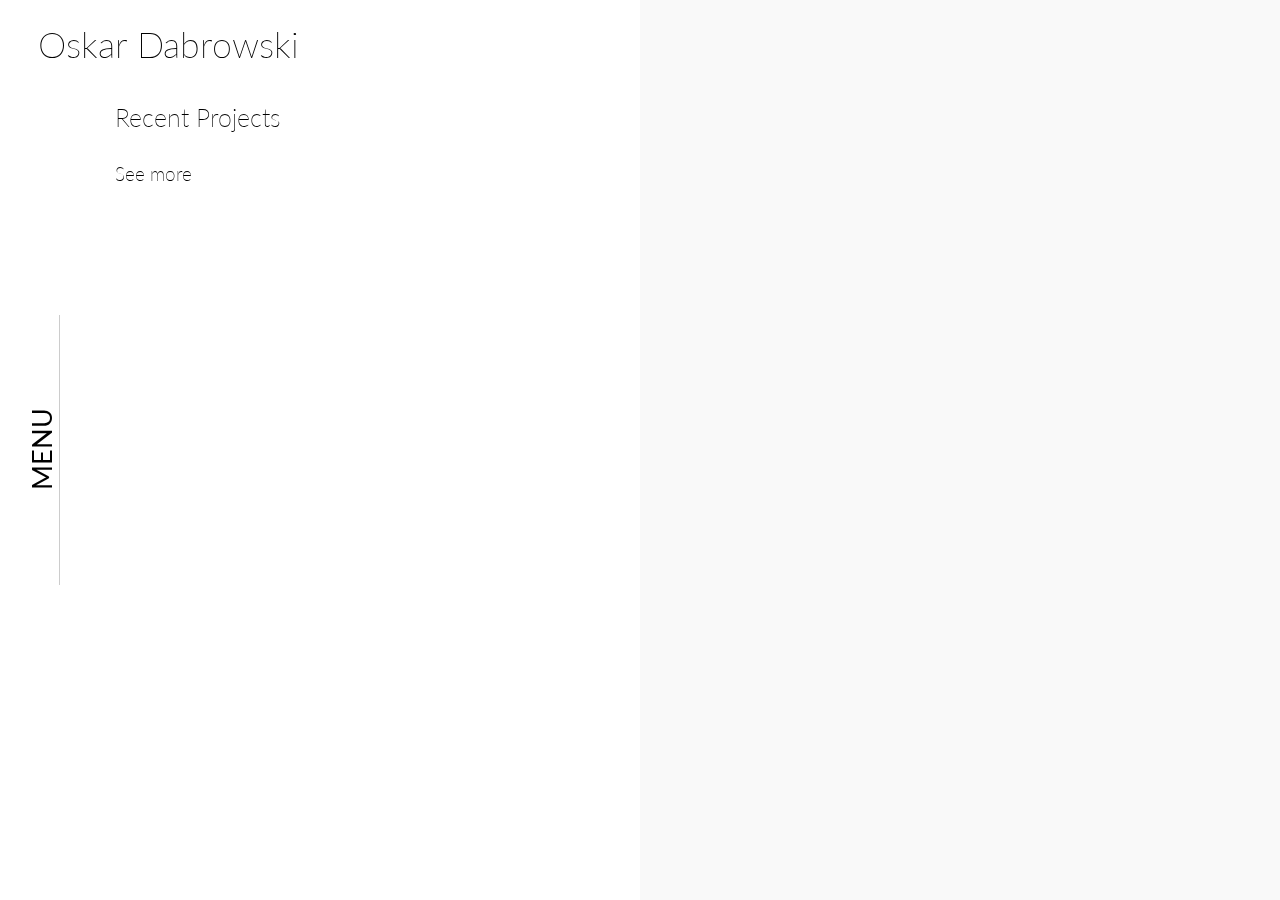
<file: index.html>
<!DOCTYPE html>
<html lang="en">

<head>
  <meta charset="utf-8">
  <meta name="viewport" content="width=device-width, initial-scale=1.0">
  <title>Oskar Dąbrowski | Art</title>
  <link rel="stylesheet" href="style.css">
</head>

<body id = "bd" onmousemove="popAtStart()">

    <header><h1 class="title"><a id="logoIndex" href= "index.html">Oskar Dabrowski</a></h1></header>
  <h2 class="recentProject">Recent Projects</h2>
  <div id="menuIcon">
    <span id = "menuSpan" onclick="openNav()">MENU</span>
  </div>
  <div class="nav-bar"></div>

  <!--    OVERLAY MENU     -->
  <nav id="myNav" class="overlay">
    <a href="javascript:void(0)" class="closebtn" onclick="closeNav()">&times;</a>
    <div class="overlay-content">
      <a href="index.html">Home</a>
      <a href="about.html">About</a>
      <a href="gallery.html">Gallery</a>
      <a href="contact.html">Contact</a>
    </div>

    <div id="cont" class="overlay-contact">
      <p>Oskar Dąbrowski</p>
      <p>+48 793641999</p>
      <p>oda.oskardabrowski@gmail.com</p>
      <br>
      <a class="sm" href="https://www.instagram.com/oda.browski/">INSTAGRAM</a>
      <a class="sm" href="https://www.facebook.com/dabrowskioskar/">FACEBOOK</a>
    <a class="sm" href="http://odabrowski.tumblr.com">TUMBLR</a>
    </div>
    </nav>

  <section id="list"></section>
  <div id="background"></div>
  <template id="paintingTemplate">
        <article class="painting">
            <div class="popupImg"><img src=""></div>
            <div id="arrowDiv"><img id="arrow" src="https://image.flaticon.com/icons/svg/25/25638.svg"></div>
            <div class="underline" id="paintingTitle" onmouseover="popImg(this)"  onclick="showFull(this)" ><a id="t1"></a><a id=t2></a></div>
        <br /></article>
        <br />
    </template>
    <h2><a class="seeMore" href="gallery.html">See more</a></h2>


          <script src="js/main.js"></script>

</body>
</html>
</file>
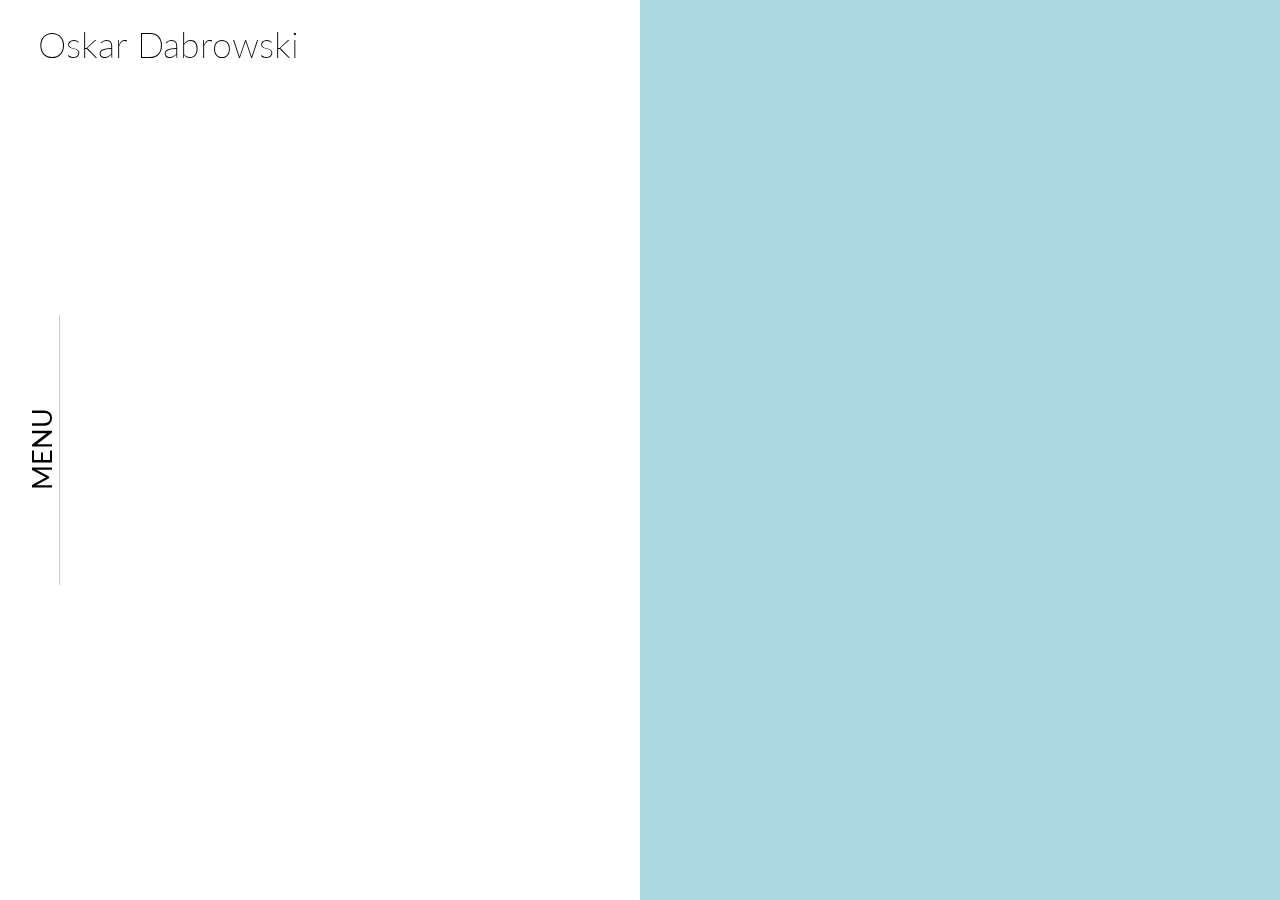
<file: about.html>
<!DOCTYPE html>
<html lang="en">

<head>
  <meta charset="utf-8">
  <meta name="viewport" content="width=device-width, initial-scale=1.0">
  <title>Oskar Dąbrowski | About</title>
  <link rel="stylesheet" href="style.css">
</head>

<body>

    <header><h1 class="title"><a id="logoIndex" href= "index.html">Oskar Dabrowski</a></h1></header>


  <div id="menuIcon">
    <span id = "menuSpan" onclick="openNav()">MENU</span>
  </div>
  <div class="nav-bar"></div>

  <!--    OVERLAY MENU     -->
  <nav id="myNav" class="overlay">
    <a href="javascript:void(0)" class="closebtn" onclick="closeNav()">&times;</a>
    <div class="overlay-content">
      <a href="index.html">Home</a>
      <a href="about.html">About</a>
      <a href="gallery.html">Gallery</a>
      <a href="contact.html">Contact</a>
    </div>

    <div id="cont" class="overlay-contact">
      <p>Oskar Dąbrowski</p>
      <p>+48 793641999</p>
      <p>oda.oskardabrowski@gmail.com</p>
      <br>
      <a class="sm" href="https://www.instagram.com/oda.browski/">INSTAGRAM</a>
      <a class="sm" href="https://www.facebook.com/dabrowskioskar/">FACEBOOK</a>
    <a class="sm" href="http://odabrowski.tumblr.com">TUMBLR</a>
    </div>
  </nav>


  <!-- <section id="list"></section> -->
  <div id="background2"></div>

    <img id="aboutIMG" />
     <p id="description">
  </p>
 <!-- <template id="paintingTemplate">
        <article class="painting">
            <br>

           <div class="popupImg"><img src=""></div>
            <br>

        </article>
    </template> -->


  <script src="js/mainAbout.js"></script>
</body>

</html>
</file>
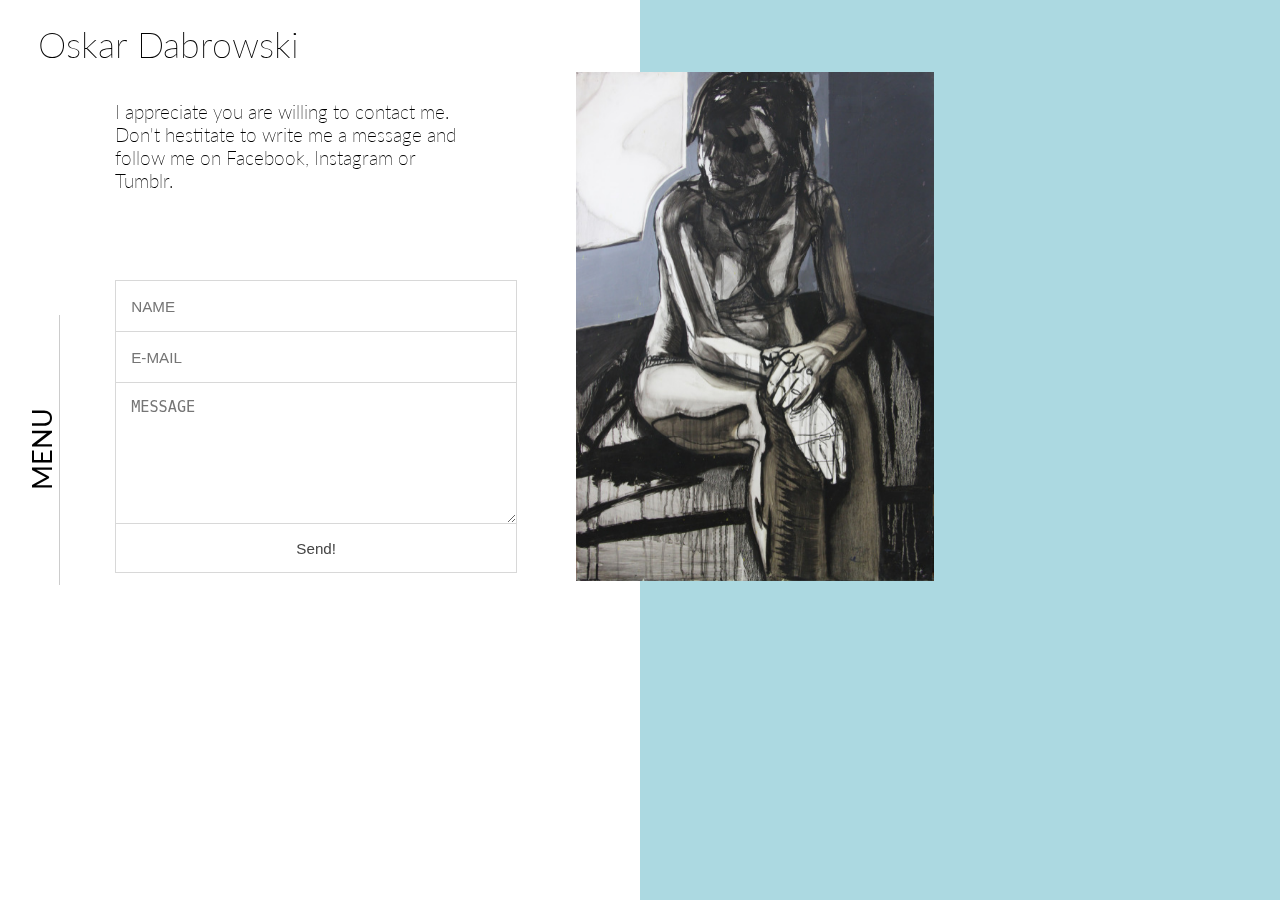
<file: contact.html>
<!DOCTYPE html>
<html lang="en">

<head>
  <meta charset="utf-8">
  <meta name="viewport" content="width=device-width, initial-scale=1.0">
  <title>Oskar Dąbrowski | Contact</title>
  <link rel="stylesheet" href="style.css">
</head>

<body>

    <header><h1 class="title"><a id="logoIndex" href= "index.html">Oskar Dabrowski</a></h1></header>

    <div class="introduction"><p>I appreciate you are willing to contact me.<br>Don't hestitate to write me a message and follow me on Facebook, Instagram or Tumblr.</p></div>

  <form class="contactForm">
    <input id="name" type="text" placeholder="NAME">
    <input id="email" type="text" placeholder="E-MAIL">
    <textarea id="message" type="text" placeholder="MESSAGE"></textarea>
  <input id="submit" type="submit" value="Send!">

  </form>

  <div id="menuIcon">
    <span id= "menuSpan" onclick="openNav()">MENU</span>
  </div>
  <div class="nav-bar"></div>

  <!--    OVERLAY MENU     -->
  <nav id="myNav" class="overlay">
    <a href="javascript:void(0)" class="closebtn" onclick="closeNav()">&times;</a>
    <div class="overlay-content">
      <a href="index.html">Home</a>
      <a href="about.html">About</a>
      <a href="gallery.html">Gallery</a>
      <a href="contact.html">Contact</a>
    </div>

    <div id="cont" class="overlay-contact">
      <p>Oskar Dąbrowski</p>
      <p>+48 793641999</p>
      <p>oda.oskardabrowski@gmail.com</p>
      <br>
      <a class="sm" href="https://www.instagram.com/oda.browski/">INSTAGRAM</a>
      <a class="sm" href="https://www.facebook.com/dabrowskioskar/">FACEBOOK</a>
    <a class="sm" href="http://odabrowski.tumblr.com">TUMBLR</a>
    </div>
  </nav>


  <!-- <section id="list"></section> -->
  <div id="background2"></div>
  <img id="aboutIMG" src="about.jpg" />
  <script src="js/mainContact.js"></script>
</body>

</html>
</file>
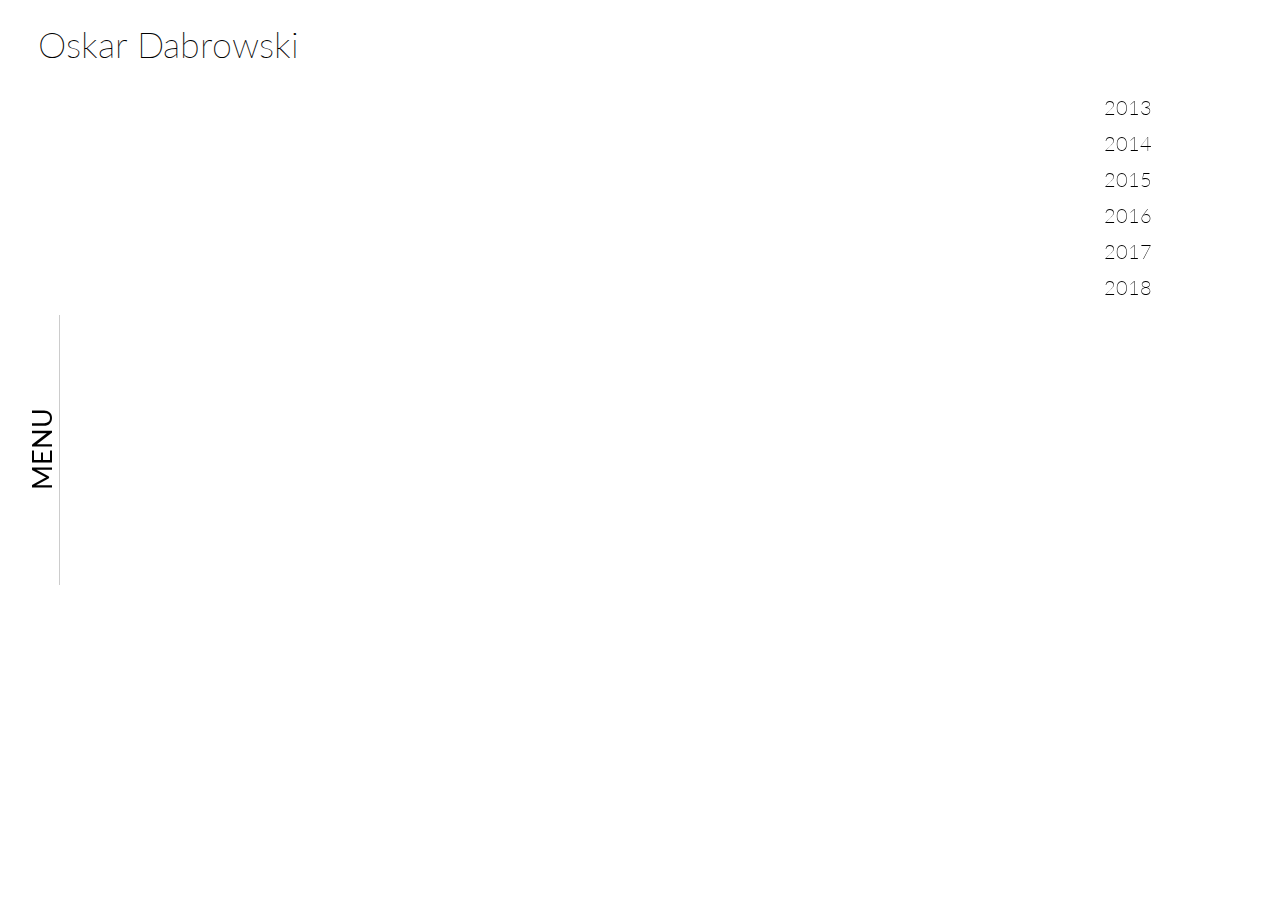
<file: gallery.html>
<!DOCTYPE html>
<html lang="en">

<head>
  <meta charset="utf-8">
  <meta name="viewport" content="width=device-width, initial-scale=1.0">
  <title>Oskar Dąbrowski | Gallery</title>
  <link rel="stylesheet" href="style.css">
</head>

<body>




    <header><h1 class="title"><a id="logoIndex" href= "index.html">Oskar Dabrowski</a></h1></header>

    <div id="menuIcon">
    <span id = "menuSpan" onclick="openNav()">MENU</span>
  </div>
  <div class="nav-bar"></div>

    <h2 id = "button2013" onclick="hideOtherYears(a2013)">2013</h2>
    <h2 id = "button2014" onclick="hideOtherYears(a2014)">2014</h2>
    <h2 id = "button2015" onclick="hideOtherYears(a2015)">2015</h2>
    <h2 id = "button2016" onclick="hideOtherYears(a2016)">2016</h2>
    <h2 id = "button2017" onclick="hideOtherYears(a2017)">2017</h2>
    <h2 id = "button2018" onclick="hideOtherYears(a2018)">2018</h2>


  <!--    OVERLAY MENU     -->
  <nav id="myNav" class="overlay">
    <a href="javascript:void(0)" class="closebtn" onclick="closeNav()">&times;</a>
    <div class="overlay-content">
      <a href="index.html">Home</a>
      <a href="about.html">About</a>
      <a href="gallery.html">Gallery</a>
      <a href="contact.html">Contact</a>
    </div>

    <div id="cont" class="overlay-contact">
      <p>Oskar Dąbrowski</p>
      <p>+48 793641999</p>
      <p>oda.oskardabrowski@gmail.com</p>
      <br>
      <a class="sm" href="https://www.instagram.com/oda.browski/">INSTAGRAM</a>
      <a class="sm" href="https://www.facebook.com/dabrowskioskar/">FACEBOOK</a>
    <a class="sm" href="http://odabrowski.tumblr.com">TUMBLR</a>
    </div>
  </nav>

            <div class="parent">
                <div id="leftImg"></div>
                <div id="rightImg"></div>
            </div>

    <section id="wrapper"></section>
    <template id = "paintingTemplate">
        <article id="painting">
        </article>
    </template>
  <script src="js/mainGallery.js"></script>
</body>

</html>
</file>
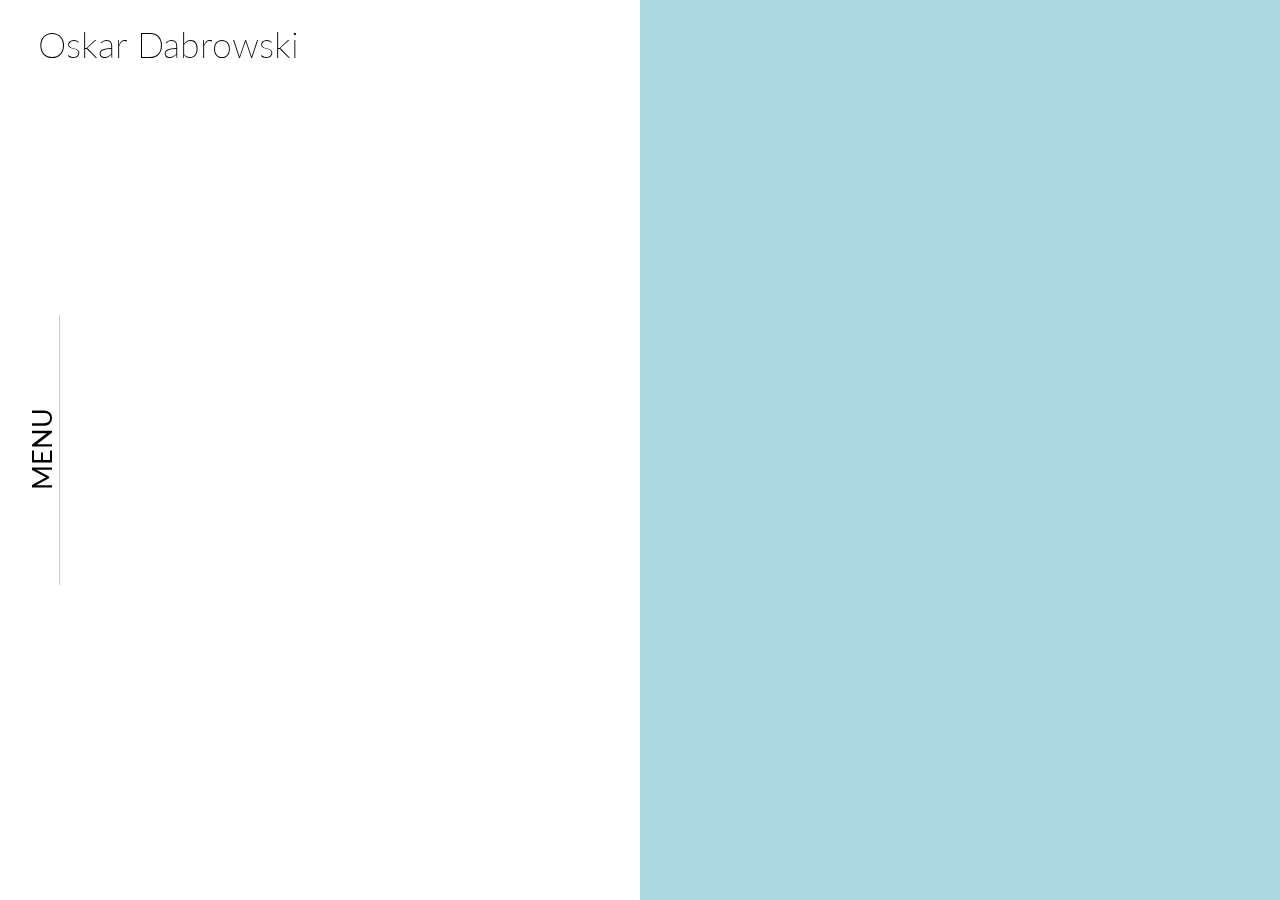
<file: video.html>
<!DOCTYPE html>
<html lang="en">

<head>
  <meta charset="utf-8">
  <meta name="viewport" content="width=device-width, initial-scale=1.0">
  <title>Oskar Dąbrowski | Video</title>
  <link rel="stylesheet" href="style.css">
</head>

<body>

  <h1 class="title"><a id="logoIndex" href= "index.html">Oskar Dabrowski</a></h1>


  <div id="menuIcon">
    <span id = "menuSpan" onclick="openNav()">MENU</span>
  </div>
  <div class="nav-bar"></div>

  <!--    OVERLAY MENU     -->
  <div id="myNav" class="overlay">
    <a href="javascript:void(0)" class="closebtn" onclick="closeNav()">&times;</a>
    <div class="overlay-content">
      <a href="index.html">Home</a>
      <a href="about.html">About</a>
      <a href="gallery.html">Gallery</a>
      <a href="contact.html">Contact</a>
    </div>

    <div id="cont" class="overlay-contact">
      <p>Oskar Dąbrowski</p>
      <p>+48 793641999</p>
      <p>oda.oskardabrowski@gmail.com</p>
      <br>
      <a class="sm" href="www.instagram.com">INSTAGRAM</a>
      <a class="sm" href="www.facebook.com">FACEBOOK</a>
    </div>
  </div>


  <div id="background2"></div>
<iframe style="padding: 5% 0% 0% 28%;" width="560" height="315" src="https://www.youtube.com/embed/sy0zOfvij28" frameborder="0" allowfullscreen=""></iframe>

<iframe style="padding: 5% 25% 0% 28%;" width="560" height="315" src="https://www.youtube.com/embed/YY0ijSakn84" frameborder="0" allowfullscreen=""></iframe>


  <script src="js/mainAbout.js"></script>
</body>

</html>
</file>
<file: style.css>
@import url('https://fonts.googleapis.com/css?family=Lato:300,400');

/* ----------- CSS Reset ----------- */
html, body, div, span, object, iframe, h1, h2, h3, h4, h5, h6, p,
blockquote, pre, abbr, address, cite, code, del, dfn, em, img, ins, kbd, q,
samp, small, strong, sub, sup, var, b, i, dl, dt, dd, ol, ul, li, fieldset,
form, label, legend, table, caption, tbody, tfoot, thead, tr, th, td, article,
aside, canvas, details, figcaption, figure, footer, header, hgroup, menu, nav,
section, summary, time, mark, audio, video {
  margin: 0;
  padding: 0;
  border: 0;
  outline: 0;
  font-size: 100%;
  vertical-align: baseline;
  background: transparent;
}

body {
  font-family: 'Lato', sans-serif;
  font-size: 19px;
  font-weight: 400;
}


/* ----------- Mobile Screens -----------*/

@media screen and (max-width: 812px) {
  body {
    background-color: #f9f9f9;
  }
  .overlay a {
    font-size: 20px
  }
  .overlay .closebtn {
    font-size: 40px;
    top: 15px;
    right: 35px;
  }


  /* ----------- Mobile Background ----------- */
  #background {
    position: fixed;
    top: 0px;
    background-color: #f9f9f9;
    z-index: -100;
  }


  /* ----------- Mobile Website Title  "Oskar Dabrowski" ----------- */
  .title {
    font-size: 1.1em;
    font-weight: 200;
    line-height: 1.3em;
    padding-left: 4%;
    padding-top: 5%;
    padding-bottom: 4%
    transition: 1s;
  }


  /* ----------- Mobile Image from Wordpress styling----------- */
  .popupImg {
    top: 0;
    height: auto;
    position: relative;
    z-index: 15;
    margin-left: 5%;
    margin-right: 5%;
    padding-bottom: 0.8em;
    overflow-x: hidden;
  }

  .popupImg img {
    width:150vw;
    max-width: 100%;
      height: auto;
  }

  /* ----------- Mobile Art title "Name" ----------- */
  #t1 {
    font-size: 1.2em;
    font-weight: 400;
    padding-left: 1.5em;
  }


  /* ----------- Mobile Art title 2 "Date" ----------- */
  #paintingTitle #t2 {
    text-transform: uppercase;
    font-size: 0.8em;
    font-weight: 200;
    margin-left: 8px;
  }


  /* ----------- Mobile Menu "menu" ----------- */
  #menuIcon {
    position: absolute;
    right: 2%;
    top: 2%;
    font-size: 1.5em;
    cursor: pointer;
  }


  /* ----------- Mobile Menu Open ----------- */
  .overlay-content {
    position: relative;
    top: 28%;
    width: 25%;
    text-align: left;
    z-index: 2;
    left: 2%;
  }
  .overlay a {
    padding: 8px;
    text-decoration: none;
    font-size: 1.8em;
    color: #818181;
    display: block;
    transition: 0.3s;
  }
  .overlay a:hover, .overlay a:focus {
    color: #f1f1f1;
  }
  .overlay .closebtn {
    position: absolute;
    top: 20px;
    right: 45px;
    font-size: 60px;
  }


  /* ----------- Mobile Contact Open -----------
  --------Contact details in "About"------------*/
  .overlay-contact {
    display: none;
  }


  /* ----------- Mobile Social Media Hover -----------
 I think we should put them into footer*/
  .overlay .sm:hover, .overlay .sm:focus {
    color: darkgray;
  }

  /* ----------- Mobile About img/text ----------- */

    #aboutIMG{
        display:none;}


  #description {
      font-family: 'Lato', sans-serif;
      font-size: 18px;
      font-weight: 200;
      padding-left: 2vw;
      padding-top: 10%;
      padding-bottom: 10%;
      padding-right: 2vw;
      margin-left: 5vw;
        margin-right: 5vw;
  }


/* ----------- Mobile Contact Form ----------- */

    .contactForm {
    max-width: 300px;
    margin: 10% auto;
  }
    .introduction p{
        font-size: 0.8em;
        font-weight: 300;
        margin: 7% 12%;
    }

    input, textarea, #submit {
    outline:none;
    border: solid 1px #d8d8d8;
    transition: all 0.2s ease-in-out;
    font-size: 0.8em;
    background: transparent;
    color: #444;
    font-weight: 200;

  }

  input {
    width: 90%;
    height: 30px;
    padding: 0px 15px 0px 15px;
  }

  textarea {
    width: 90%;
    height: 110px;
    max-height: 110px;
    padding: 15px;
    outline: none;

  }

  #submit {
      width: 100%;
      padding: 0;
      font-family: 'Lato', sans-serif;
  }



/* ----------- Mobile Gallery ----------- */

    h2[id*=button20]{
        display: inline-block;
        font-size: 0.8em;
        margin-left: 1.38em;
        padding: 1em 0.1em;
        cursor: pointer;
    }

  /* ----------- Mobile H2 "Recent Projects"/"See More" ----------- */
.recentProject{
  font-size: 24px;
  font-weight: 200;
  line-height: 36px;
  text-align: center;
  padding: 6vw;
}
.seeMore {
  display: none;
}


 .parent{
    margin: 2% 5% 2% 5%;
    display: flex;
    flex-direction: column;
}
    #leftImg img{
        width: 100%;
    }
      #rightImg img{
        width: 100%;
    }

    #arrow{
        display: none;
    }





}/*-----------END OF MOBILE MEDIA QUERY------------*/
      /*--------LAPTOP BELOW----------*/







/* ----------- Laptop Screens ----------- */

@media screen
and (min-width: 815px)
and (-webkit-min-device-pixel-ratio: 1) {
  /* ----------- Background of Left Side of Website ----------- */
  #background {
    position: fixed;
    top: 0px;
    width: 50%;
    left: 50%;
    height: 100%;
    background-color: #f9f9f9;
    z-index: -100;
    transition: 0.8s;
  }

  /* ----------- Website Title "Oskar Dabrowski" ----------- */
  .title {
    font-size: 36px;
    font-weight: 200;
    line-height: 36px;
    padding-left: 3%;
    padding-top: 2%;
    transition: 2s;
  }


  /* ----------- Image from Wordpress styling----------- */
  .popupImg {
    top: 0;
    height: 90%;
    width: 0;
    position: fixed;
    z-index: 15;
    right: 0;
    transition-delay: 3s;
    transition: all 1.3s ease-in-out;
    overflow-x: hidden;
  }

  .popupImg img{
    width:60vw;
      transition: all 1.3s ease-in-out;
  }

  /* ----------- H2 "Recent Projects"/"See More" ----------- */
.recentProject{
  font-size: 1.3em;
  font-weight: 200;
  line-height: 36px;
  padding-left: 9%;
  padding-top: 3%;
  padding-bottom: 2%;
}
.seeMore {
  font-size: 1em;
  font-weight: 200;
  padding-left: 9%;
  padding-top: 0;
  text-decoration: none;
  color:black;
}


  /* ----------- Art title "Name" ----------- */
  #paintingTitle {
    position: absolute;
    left: 10%;
    cursor: pointer;
    opacity:1;
    transition: opacity 2s;
}
  #paintingTitle {
    background-size: 100% 0;
    background-repeat: no-repeat;
    background-position: 0 88%;
    transition: background-size 0.5s ease-in;
  }
  #paintingTitle:hover {
    background-size: 80% 100%;
  }

  /* ----------- Art title 2 "Date" ----------- */
  #paintingTitle #t2 {
    text-transform: uppercase;
    font-size: 0.7em;
    font-weight: 200;
    margin-left: 4px;
  }

  /* ----------- Menu "menu" ----------- */
  #menuIcon {
    position: fixed;
    top: 48vh;
    left: 0vw;
    transform: rotate(-90deg);
    font-size: 3vh;
    cursor: pointer;
    margin: 0;
    padding: 0;
  }

  /* ----------- Vertical Bar in the "menu" ----------- */
  .nav-bar {
    position: fixed;
    height: 30vh;
    width: 1px;
    top: 35vh;
    bottom: 35vh;
    left: 4.5vw;
    border-right: 1px solid #ccc;
    padding: 0;
    margin: 0;
  }



  /* ----------- Menu Open ----------- */
  .overlay-content {
    position: relative;
    top: 28%;
    width: 25%;
    text-align: left;
    z-index: 2;
    left: 2%;
  }
  .overlay a {
    padding: 8px;
    text-decoration: none;
    font-size: 1.8em;
    color: #818181;
    display: block;
    transition: 0.3s;
  }
  .overlay a:hover, .overlay a:focus {
    color: #f1f1f1;
  }
  .overlay .closebtn {
    position: absolute;
    top: 20px;
    right: 45px;
    font-size: 60px;
  }

  /* ----------- Contact Open ----------- */
  .overlay-contact {
    position: relative;
    top: 20%;
    right: 3%;
    text-align: right;
    margin-top: 30px;
    transition: 0.3s;
  }
  .overlay p, .overlay .sm {
    padding: 1px;
    text-decoration: none;
    font-size: 1.2em;
    color: ghostwhite;
    display: block;
    transition: 0.3s;
  }

  /* ----------- Social Media Hover ----------- */
  .overlay .sm:hover, .overlay .sm:focus {
    color: darkgray;
  }

  #background2 {
    position: fixed;
    top: 0px;
    width: 50%;
    left: 50%;
    height: 100%;
    background-color: #acd9e1;
    z-index: -100;
    transition: 0.8s;
  }

  #description {
    font-family: 'Lato', sans-serif;
    font-size: 19px;
    font-weight: 200;
    padding-left: 7%;
    padding-top: 8%;
    padding-right: 65%;
  }
  #aboutIMG {
    width: 28vw;
    height: auto;
    left: 45%;
    top:8%;
    position: absolute;
  }
  /* ----------- Contact Form ----------- */

  .contactForm {
    position: fixed;
    width: 400px;
    margin: 100px auto 100px auto;
    left: 9%;
    top:20%;
  }

    .introduction {
        font-family: 'Lato', sans-serif;
        font-weight: 200;
        margin: 0 60% 2% 6%;
        padding: 2em;
    }

  input, textarea, #submit {
    outline:none;
    border: solid 1px #d8d8d8;
    transition: all 0.2s ease-in-out;
    font-size: 0.8em;
    background: transparent;
    color: #444;
    font-weight: 200;

  }

  input {
    width: 370px;
    height: 50px;
    padding: 0px 15px 0px 15px;
    border-bottom: none;

  }

  textarea {
    width: 370px;
    max-width: 370px;
    height: 110px;
    max-height: 110px;
    padding: 15px;
    outline: none;

  }

  #submit {
    width: 402px;
    padding: 0;
    margin: -5px 0px 0px 0px;
  }

  textarea:hover,
  input:hover,
  #submit:hover {
    color: #444;
    background: #fbfafb;;

  }



#arrow{
    position: absolute;
    right: 83vw;
    top: 45%;
    max-width: 3%;

   transition: opacity 2s ease-in;
    opacity: 0;
    height: 0;
    overflow: hidden;
    cursor: pointer;
}


    /*--------------GALLERY-----------------*/


    .parent {
    display: flex;
    align-items: center;
    padding-left: 20%;
    padding-right: 20%;
        padding-top: 7%;
}


    .parent > div {
        flex: 1;
    }

    #leftImg img{
        width: 100%;

    }
     #leftImg {
         padding-right: 1%;
        align-self: flex-start;
}

     #rightImg{
                width: 100%;
          align-self: flex-start;


    }


    #rightImg img{
                width: 100%;


    }

    h2[id*=button20]{
        font-weight: 200;
        position: fixed;
        right: 10%;
        font-size: 20px;
        cursor: pointer;
        vertical-align: top;
    }

    #button2012{

    }
    #button2013{
        top: 10.6%;
    }
    #button2014{
        top: 14.6%;
    }
    #button2015{
        top: 18.6%;
    }
    #button2016{
        top: 22.6%;
    }
    #button2017{
        top: 26.6%;
    }
    #button2018{
        top: 30.6%;
    }

    h2[id*=button20]:hover{
        opacity: 0.7;
    }

     }/* ---------------- END OF MEDIA QUERIES --------------------*/











/* ----------- Menu Overlay Background----------- */
.overlay {
  height: 100%;
  width: 0;
  position: fixed;
  z-index: 50;
  top: 0;
  left: 0;
  background-color: rgb(0, 0, 0);
  background-color: rgba(0, 0, 0, 0.9);
  overflow-x: hidden;
  transition: 0.5s;
}

#logoIndex{
    text-decoration: none;
    color: black;
}
</file>
